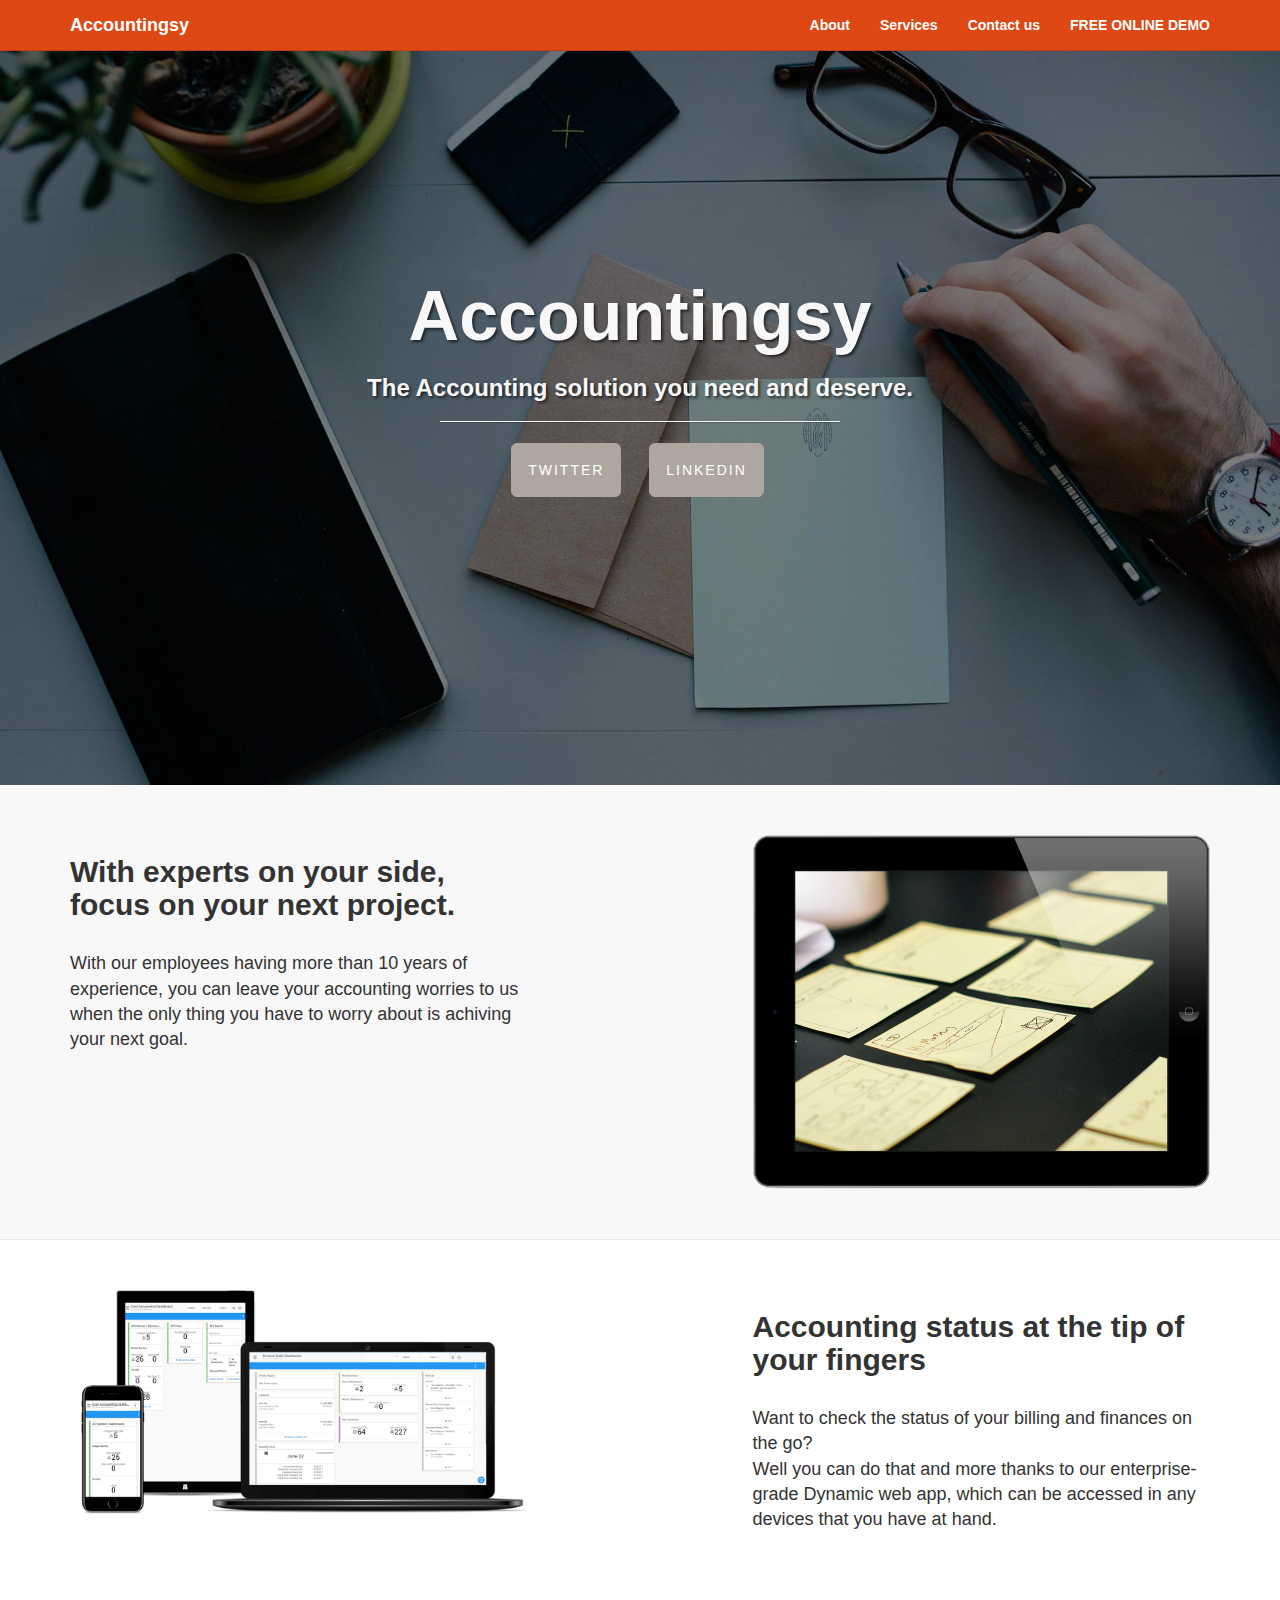
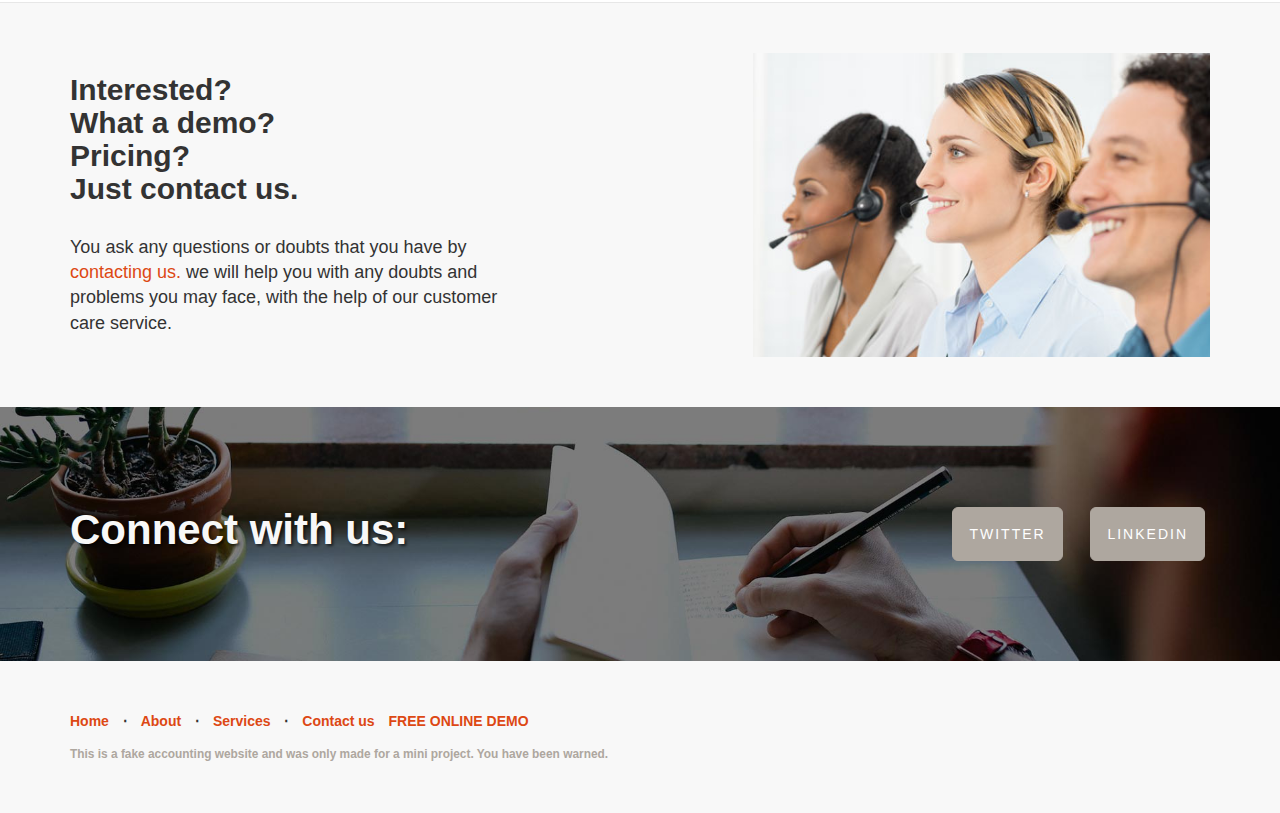
<file: index.html>
<!DOCTYPE html>
<html>
<head>
    <meta name="viewport" content="width=device-width, initial-scale=1">
    <link rel="stylesheet" href="css/bootstrap.min.css">
    <link rel="stylesheet" href="css/index-stylesheet.css">
    <title>Home|Accountingsy</title>
</head>
<body>
    <nav class="navbar navbar-default navbar-fixed-top" role="navigation">
        <div class="container">
            <div class="navbar-header">
                <button type="button" class="navbar-toggle" data-toggle="collapse" data-target="#bs-example-navbar-collapse-1">
                    <span class="sr-only">Toggle navigation</span>
                    <span class="icon-bar"></span>
                    <span class="icon-bar"></span>
                    <span class="icon-bar"></span>
                </button>
                <a class="navbar-brand" href="https://accountingsy.github.io/index.html">Accountingsy</a>
            </div>
            <div class="collapse navbar-collapse" id="bs-example-navbar-collapse-1">
                <ul class="nav navbar-nav navbar-right">
                    <li>
                        <a href="https://accountingsy.github.io/About.html">About</a>
                    </li>
                    <li>
                        <a href="https://accountingsy.github.io/Services.html">Services</a>
                    </li>
                    <li>
                        <a href="https://accountingsy.github.io/Contactus.html">Contact us</a>
                    </li>
                    <li>
                        <a href="https://accountingsy.github.io/Demo.html">FREE ONLINE DEMO</a>
                    </li>
                </ul>
            </div>
        </div>
    </nav>
    <div class="intro-header">
        <div class="container">
            <div class="row">
                <div class="col-lg-12">
                    <div class="intro-message">
                        <h1>Accountingsy</h1>
                        <h3>The Accounting solution you need and deserve.</h3>
                        <hr class="intro-divider">
                        <ul class="list-inline intro-social-buttons">
                            <li>
                                <a href="https://twitter.com" class="btn btn-default btn-lg"><i class="fa fa-twitter fa-fw"></i> <span class="network-name">Twitter</span></a>
                            </li>
                            <li>

                            </li>
                            <li>
                                <a href="https://linkedin.com" class="btn btn-default btn-lg"><i class="fa fa-linkedin fa-fw"></i> <span class="network-name">Linkedin</span></a>
                            </li>
                        </ul>
                    </div>
                </div>
            </div>
        </div>
    </div>
    <div class="content-section-a">
        <div class="container">
            <div class="row">
                <div class="col-lg-5 col-sm-6">
                    <h2 class="section-heading">With experts on your side, focus on your next project.</h2>
                    <p class="lead">With our employees having more than 10 years of experience, you can leave your accounting worries to us when the only thing you have to worry about is achiving your next goal.&nbsp;</p>
                </div>
                <div class="col-lg-5 col-lg-offset-2 col-sm-6">
                    <img class="img-responsive" src="images/ipad.png" alt="">
                </div>
            </div>
        </div>
    </div>
    <div class="content-section-b">
        <div class="container">
            <div class="row">
                <div class="col-lg-5 col-lg-offset-1 col-sm-push-6  col-sm-6">
                    <h2 class="section-heading">Accounting status at the tip of your fingers</h2>
                    <p class="lead">Want to check the status of your billing and finances on the go?
                        <br>Well you can do that and more thanks to our enterprise-grade Dynamic web app, which can be accessed in any devices that you have at hand.
                        <br>
                    </p>
                </div>
                <div class="col-lg-5 col-sm-pull-6  col-sm-6">
                    <img class="img-responsive" src="images/lsJS6HP7RKdQL7z.png" alt="">
                </div>
            </div>
        </div>
    </div>
    <div class="content-section-a">
        <div class="container">
            <div class="row">
                <div class="col-lg-5 col-sm-6">
                    <h2 class="section-heading">Interested?<br> What a demo?<br> Pricing?<br> Just contact us.<br></h2>
                    <p class="lead">You ask any questions or doubts that you have by <a href="http://accountingsy.github.io/Contactus.html" title="Contact us" class="link">contacting us.</a> we will help you with any doubts and problems you may face, with the help
                        of our customer care service.</p>
                </div>
                <div class="col-lg-5 col-lg-offset-2 col-sm-6">
                    <img class="img-responsive" src="images/um5iP1p2hCwATPY.jpeg" alt="">
                </div>
            </div>
        </div>
    </div>
    <div class="banner">
        <div class="container">
            <div class="row">
                <div class="col-lg-6">
                    <h2>Connect with us:</h2>
                </div>
                <div class="col-lg-6">
                    <ul class="list-inline banner-social-buttons">
                        <li>
                            <a href="https://twitter.com" class="btn btn-default btn-lg"><i class="fa fa-twitter fa-fw"></i> <span class="network-name">Twitter</span></a>
                        </li>
                        <li>
                        </li>
                        <li>
                            <a href="https://linkedin.com" class="btn btn-default btn-lg"><i class="fa fa-linkedin fa-fw"></i> <span class="network-name">Linkedin</span></a>
                        </li>
                    </ul>
                </div>
            </div>
        </div>
    </div>
    <footer>
        <div class="container">
            <div class="row">
                <div class="col-lg-12">
                    <ul class="list-inline">
                        <li>
                            <a href="https://accountingsy.github.io/index.html">Home</a>
                        </li>
                        <li class="footer-menu-divider">⋅</li>
                        <li>
                            <a href="https://accountingsy.github.io/About.html">About</a>
                        </li>
                        <li class="footer-menu-divider">⋅</li>
                        <li>
                            <a href="https://accountingsy.github.io/Services.html">Services</a>
                        </li>
                        <li class="footer-menu-divider">⋅</li>
                        <li>
                            <a href="https://accountingsy.github.io/Contactus.html">Contact us</a>
                        </li>
                        <li>
                            <a href="https://accountingsy.github.io/Demo.html">FREE ONLINE DEMO</a>
                        </li>
                    </ul>
                    <p class="warning text-muted small">This is a fake accounting website and was only made for a mini project. You have been warned.</p>
                </div>
            </div>
        </div>
    </footer>
<script src="js/jquery.js"></script>
<script src="js/bootstrap.js"></script>
<script id="main-script" src="js/index-scripts.js"></script>
</body>
</html>
</file>
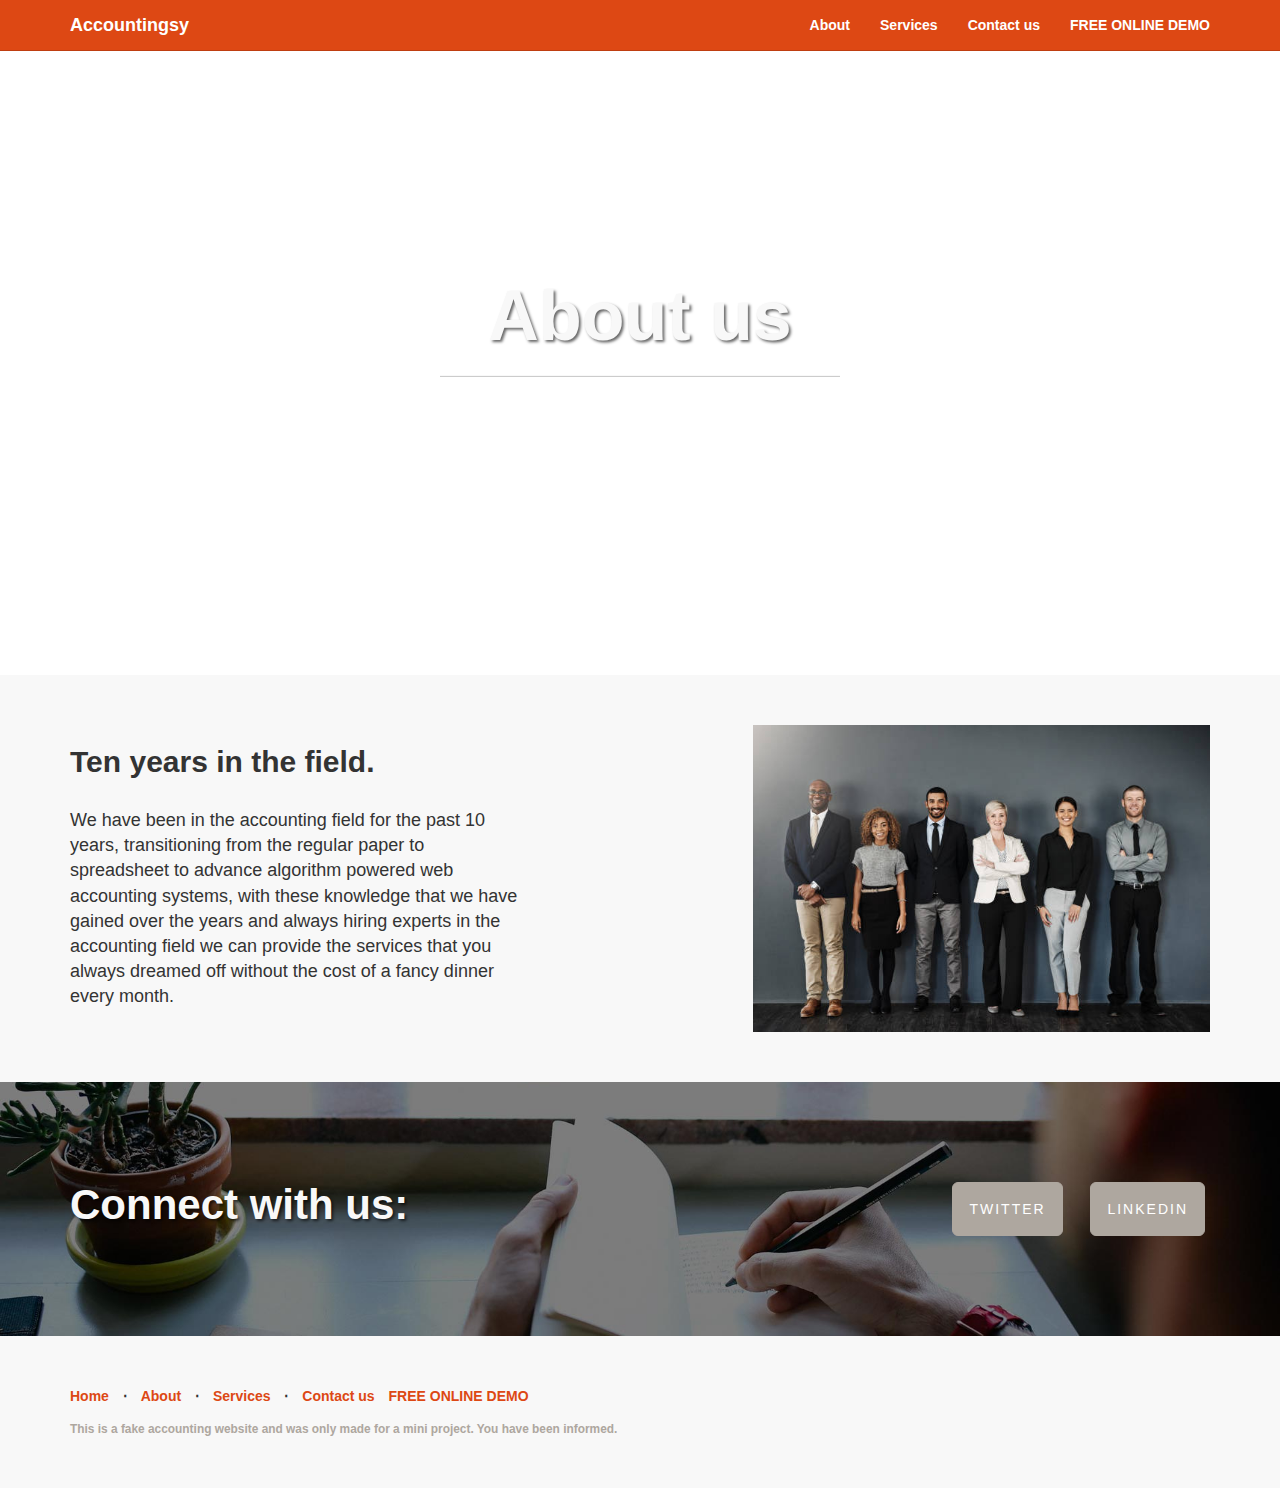
<file: About.html>
<!DOCTYPE html>
<html>
<head>
    <meta name="viewport" content="width=device-width, initial-scale=1">
    <link rel="stylesheet" href="css/bootstrap.min.css">
   <link rel="stylesheet" href="css/About-stylesheet.css">
    <title>About|Accountingsy</title>
</head>
<body>
    <nav class="navbar navbar-default navbar-fixed-top" role="navigation">
        <div class="container">
            <div class="navbar-header">
                <button type="button" class="navbar-toggle" data-toggle="collapse" data-target="#bs-example-navbar-collapse-1">
                    <span class="sr-only">Toggle navigation</span>
                    <span class="icon-bar"></span>
                    <span class="icon-bar"></span>
                    <span class="icon-bar"></span>
                </button>
                <a class="navbar-brand" href="https://accountingsy.github.io/index.html">Accountingsy</a>
            </div>
            <!-- Collect the nav links, forms, and other content for toggling -->
            <div class="collapse navbar-collapse" id="bs-example-navbar-collapse-1">
                <ul class="nav navbar-nav navbar-right">
                    <li>
                        <a href="https://accountingsy.github.io/About.html">About</a>
                    </li>
                    <li>
                        <a href="https://accountingsy.github.io/Services.html">Services</a>
                    </li>
                    <li>
                        <a href="https://accountingsy.github.io/Contactus.html">Contact us</a>
                    </li>
                    <li>
                        <a href="https://accountingsy.github.io/Demo.html">FREE ONLINE DEMO</a>
                    </li>
                </ul>
            </div>
        </div>
    </nav>
    <div class="intro-header">
        <div class="container">
            <div class="row">
                <div class="col-lg-12">
                    <div class="intro-message">
                        <h1>About us</h1>
                        <hr class="intro-divider">
                    </div>
                </div>
            </div>
        </div>
    </div>
    <div class="content-section-a">
        <div class="container">
            <div class="row">
                <div class="col-lg-5 col-sm-6">
                    <h2 class="section-heading">Ten years in the field.</h2>
                    <p class="lead">We have been in the accounting field for the past 10 years, transitioning from the regular paper to spreadsheet to advance algorithm powered web accounting systems, with these knowledge that we have gained over the years and always
                        hiring experts in the accounting field we can provide the services that you always dreamed off without the cost of a fancy dinner every month.</p>
                </div>
                <div class="col-lg-5 col-lg-offset-2 col-sm-6">
                    <img class="img-responsive" src="images/Dr1rYqVZSw6P1dU.jpeg" alt="">
                </div>
            </div>
        </div>
    </div>
    <div class="banner">
        <div class="container">
            <div class="row">
                <div class="col-lg-6">
                    <h2>Connect with us:</h2>
                </div>
                <div class="col-lg-6">
                    <ul class="list-inline banner-social-buttons">
                        <li>
                            <a href="https://twitter.com" class="btn btn-default btn-lg"><i class="fa fa-twitter fa-fw"></i> <span class="network-name">Twitter</span></a>
                        </li>
                        <li>

                        </li>
                        <li>
                            <a href="https://linkedin.com" class="btn btn-default btn-lg"><i class="fa fa-linkedin fa-fw"></i> <span class="network-name">Linkedin</span></a>
                        </li>
                    </ul>
                </div>
            </div>
        </div>
    </div>
    <footer>
        <div class="container">
            <div class="row">
                <div class="col-lg-12">
                    <ul class="list-inline">
                        <li>
                            <a href="https://accountingsy.github.io/index.html">Home</a>
                        </li>
                        <li class="footer-menu-divider">⋅</li>
                        <li>
                            <a href="https://accountingsy.github.io/About.html">About</a>
                        </li>
                        <li class="footer-menu-divider">⋅</li>
                        <li>
                            <a href="https://accountingsy.github.io/Services.html">Services</a>
                        </li>
                        <li class="footer-menu-divider">⋅</li>
                        <li>
                            <a href="https://accountingsy.github.io/Contactus.html">Contact us</a>
                        </li>
                        <li>
                            <a href="https://accountingsy.github.io/Demo.html">FREE ONLINE DEMO</a>
                        </li>
                    </ul>
                    <p class="warning text-muted small">This is a fake accounting website and was only made for a mini project. You have been informed.</p>
                </div>
            </div>
        </div>
    </footer>

<script src="js/jquery.js"></script>
<script src="js/bootstrap.js"></script>
<script id="main-script" src="js/About-scripts.js"></script>
</body>

</html>
</file>
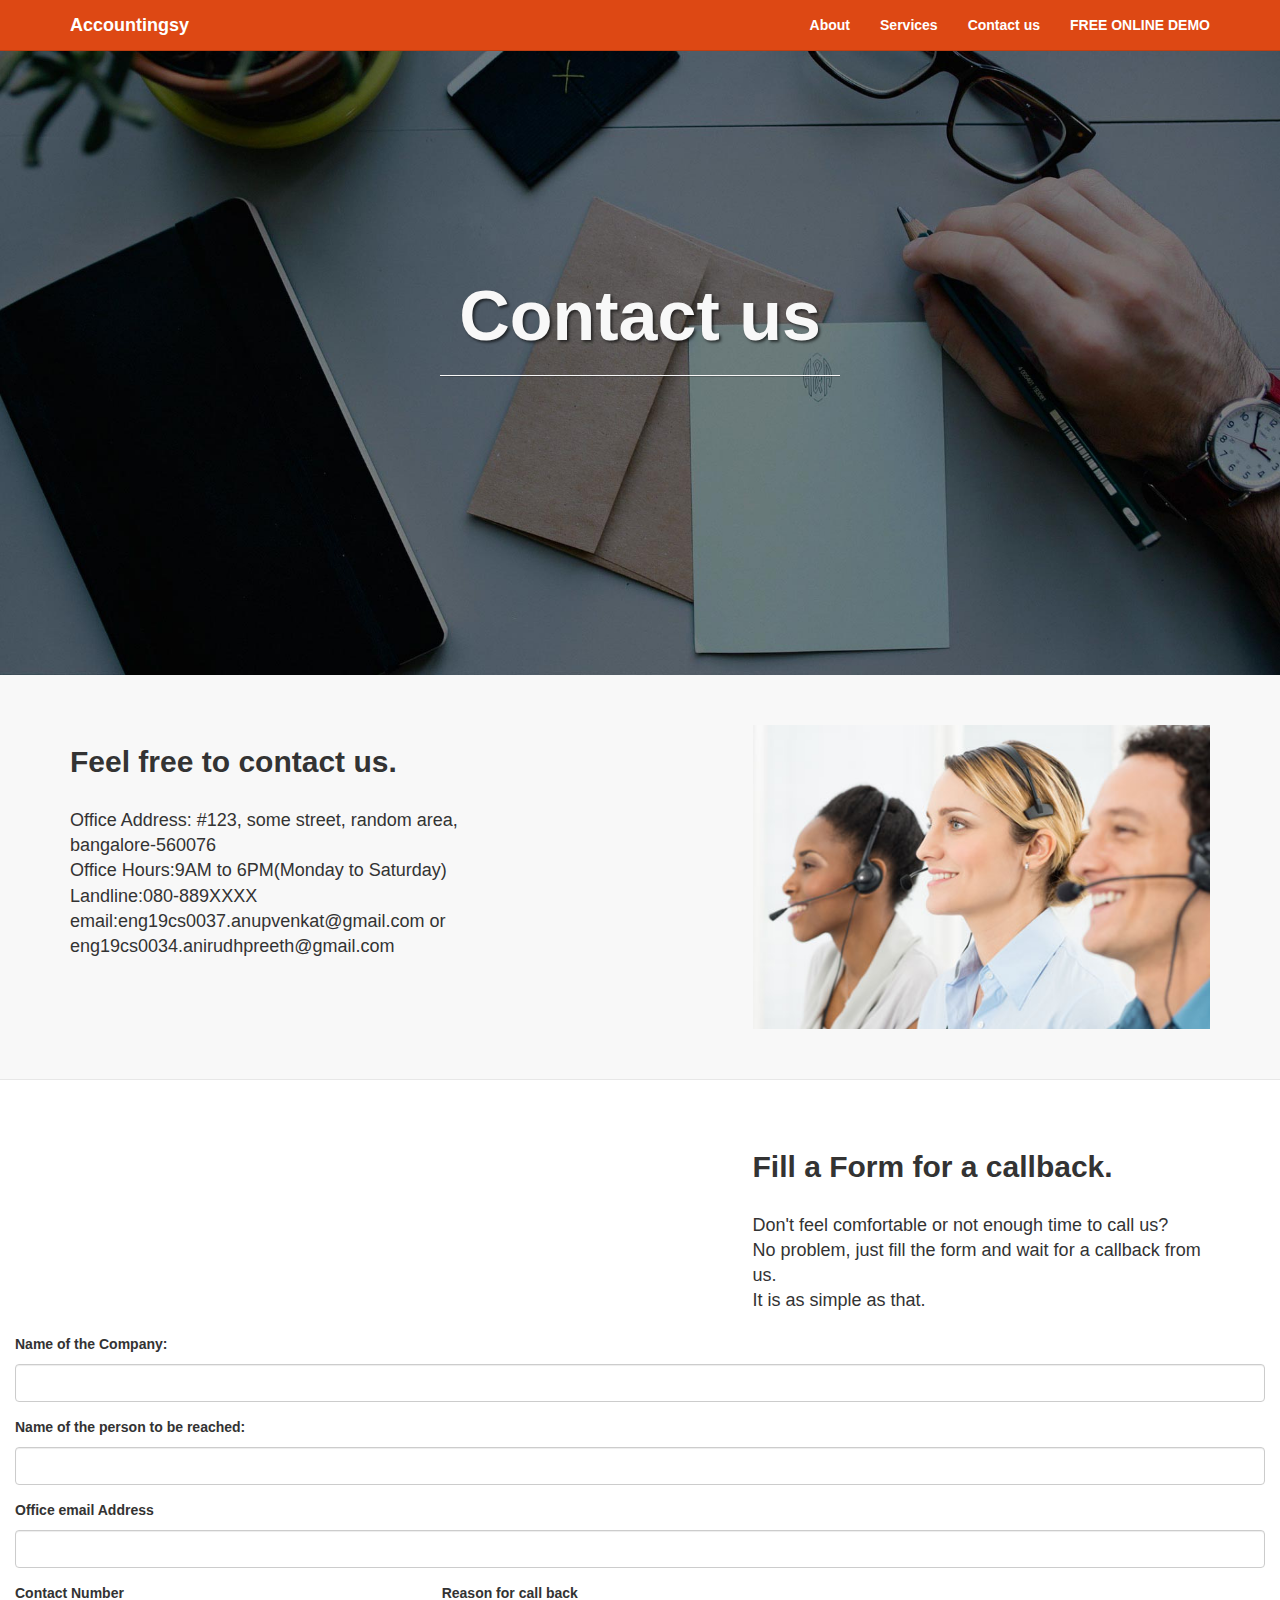
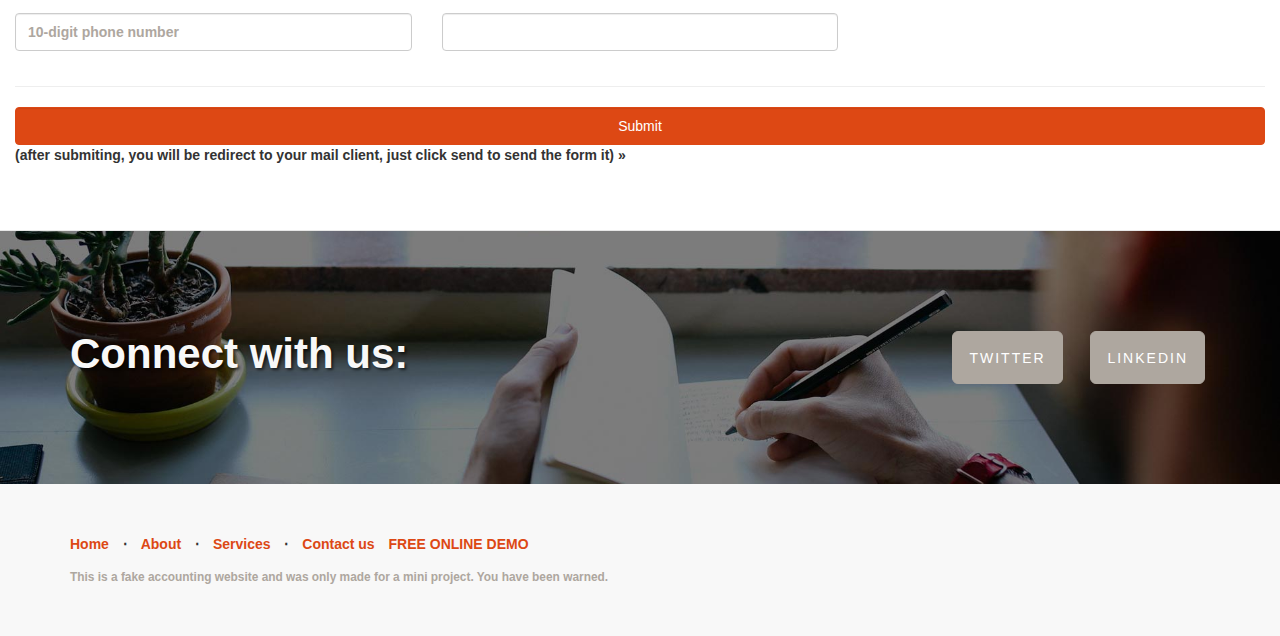
<file: Contactus.html>
<!DOCTYPE html>
<html>
<head>
    <meta name="viewport" content="width=device-width, initial-scale=1">
	<link rel="stylesheet" href="css/bootstrap.min.css">
<link rel="stylesheet" href="css/Contactus-stylesheet.css">
	<title>Contact us|Accountingsy</title>
</head>
<body>
    <nav class="navbar navbar-default navbar-fixed-top" role="navigation">
        <div class="container">
            <div class="navbar-header">
                <button type="button" class="navbar-toggle" data-toggle="collapse" data-target="#bs-example-navbar-collapse-1">
                    <span class="sr-only">Toggle navigation</span>
                    <span class="icon-bar"></span>
                    <span class="icon-bar"></span>
                    <span class="icon-bar"></span>
                </button>
                <a class="navbar-brand" href="https://accountingsy.github.io/index.html">Accountingsy</a>
            </div>
            <div class="collapse navbar-collapse" id="bs-example-navbar-collapse-1">
                <ul class="nav navbar-nav navbar-right">
                    <li>
                        <a href="https://accountingsy.github.io/About.html">About</a>
                    </li>
                    <li>
                        <a href="https://accountingsy.github.io/Services.html">Services</a>
                    </li>
                    <li>
                        <a href="https://accountingsy.github.io/Contactus.html">Contact us</a>
                    </li>
                    <li>
                        <a href="https://accountingsy.github.io/Demo.html">FREE ONLINE DEMO</a>
                    </li>
                </ul>
            </div>
        </div>
    </nav>
    <div class="intro-header">
        <div class="container">
            <div class="row">
                <div class="col-lg-12">
                    <div class="intro-message">
                        <h1>Contact us</h1>
                        <hr class="intro-divider">
                    </div>
                </div>
            </div>
        </div>
    </div>
    <div class="content-section-a">
	 <div class="container">
            <div class="row">
                <div class="col-lg-5 col-sm-6">
                    <h2 class="section-heading">Feel free to contact us.<br></h2>
                    <p class="lead">Office Address: #123, some street, random area, bangalore-560076
                        <br>Office Hours:9AM to 6PM(Monday to Saturday)
                        <br>Landline:080-889XXXX
                        <br>email:eng19cs0037.anupvenkat@gmail.com or eng19cs0034.anirudhpreeth@gmail.com
                        <br>
                    </p>
                </div>
                <div class="col-lg-5 col-lg-offset-2 col-sm-6">
                    <img class="img-responsive" src="images/um5iP1p2hCwATPY.jpeg" alt="">
                </div>
            </div>
        </div>
    </div>
    <div class="content-section-b">
        <div class="container">
            <div class="row">
                <div class="col-lg-5 col-lg-offset-1 col-sm-push-6  col-sm-6">
                    <h2 class="section-heading">Fill a Form for a callback.</h2>
                    <p class="lead">Don't feel comfortable or not enough time to call us?
                        <br>No problem, just fill the form and wait for a callback from us.
                        <br>It is as simple as that.</p>
                </div>
                <div class="col-lg-5 col-sm-pull-6  col-sm-6">
                </div>
            </div>
        </div>
        <form method="POST" action="mailto:eng19cs0037.anupvenkat@gmail.com" enctype=”multipart/form-data” name=”EmailForm” class="clearfix">
            <div class="col-xs-12 form-group">
                <p class="control-label">Name of the Company:</p>
                <input class="form-control" size="4" type="text" name="companyname">
            </div>
            <div class="col-xs-12 form-group card required">
                <p class="control-label">Name of the person to be reached:</p>
                <input autocomplete="off" class="form-control" size="20" type="text" name="personname">
            </div>
            <div class="col-xs-12 form-group card required">
                <p class="control-label">Office email Address</p>
                <input autocomplete="off" class="form-control" size="20" type="text" name="emailinfo">
            </div>
            <div class="col-xs-4 form-group cvc required">
                <p class="control-label">Contact Number</p>
                <input autocomplete="off" class="form-control" placeholder="10-digit phone number" size="4" type="text" name="mobileno">
            </div>
            <div class="col-xs-4 form-group expiration required">
                <p class="control-label">Reason for call back</p>
                <input class="form-control" placeholder="" size="2" type="text" name="reason">
            </div>
            <div class="col-md-12 form-group">
                <hr>
                <input class="form-control btn btn-primary submit-button" type="submit">(after submiting, you will be redirect to your mail client, just click send to send the form it) »</button>
            </div>
        </form>
    </div>
    <div class="banner">
        <div class="container">
            <div class="row">
                <div class="col-lg-6">
                    <h2>Connect with us:</h2>
                </div>
                <div class="col-lg-6">
                    <ul class="list-inline banner-social-buttons">
                        <li>
                            <a href="https://twitter.com" class="btn btn-default btn-lg"><i class="fa fa-twitter fa-fw"></i> <span class="network-name">Twitter</span></a>
                        </li>
                        <li>
                        </li>
                        <li>
                            <a href="https://linkedin.com" class="btn btn-default btn-lg"><i class="fa fa-linkedin fa-fw"></i> <span class="network-name">Linkedin</span></a>
                        </li>
                    </ul>
                </div>
            </div>
        </div>
        <!-- /.container -->
    </div>
    <footer>
        <div class="container">
            <div class="row">
                <div class="col-lg-12">
                    <ul class="list-inline">
                        <li>
                            <a href="https://accountingsy.github.io/index.html">Home</a>
                        </li>
                        <li class="footer-menu-divider">⋅</li>
                        <li>
                            <a href="https://accountingsy.github.io/About.html">About</a>
                        </li>
                        <li class="footer-menu-divider">⋅</li>
                        <li>
                            <a href="https://accountingsy.github.io/Services.html">Services</a>
                        </li>
                        <li class="footer-menu-divider">⋅</li>
                        <li>
                            <a href="https://accountingsy.github.io/Contactus.html">Contact us</a>
                        </li>
                        <li>
                            <a href="https://accountingsy.github.io/Demo.html">FREE ONLINE DEMO</a>
                        </li>
                    </ul>
                    <p class="warning text-muted small">This is a fake accounting website and was only made for a mini project. You have been warned.</p>
                </div>
            </div>
        </div>
    </footer>
<script src="js/jquery.js"></script>
<script src="js/bootstrap.js"></script>
<script id="main-script" src="js/Contactus-scripts.js"></script>
</body>
</html>
</file>
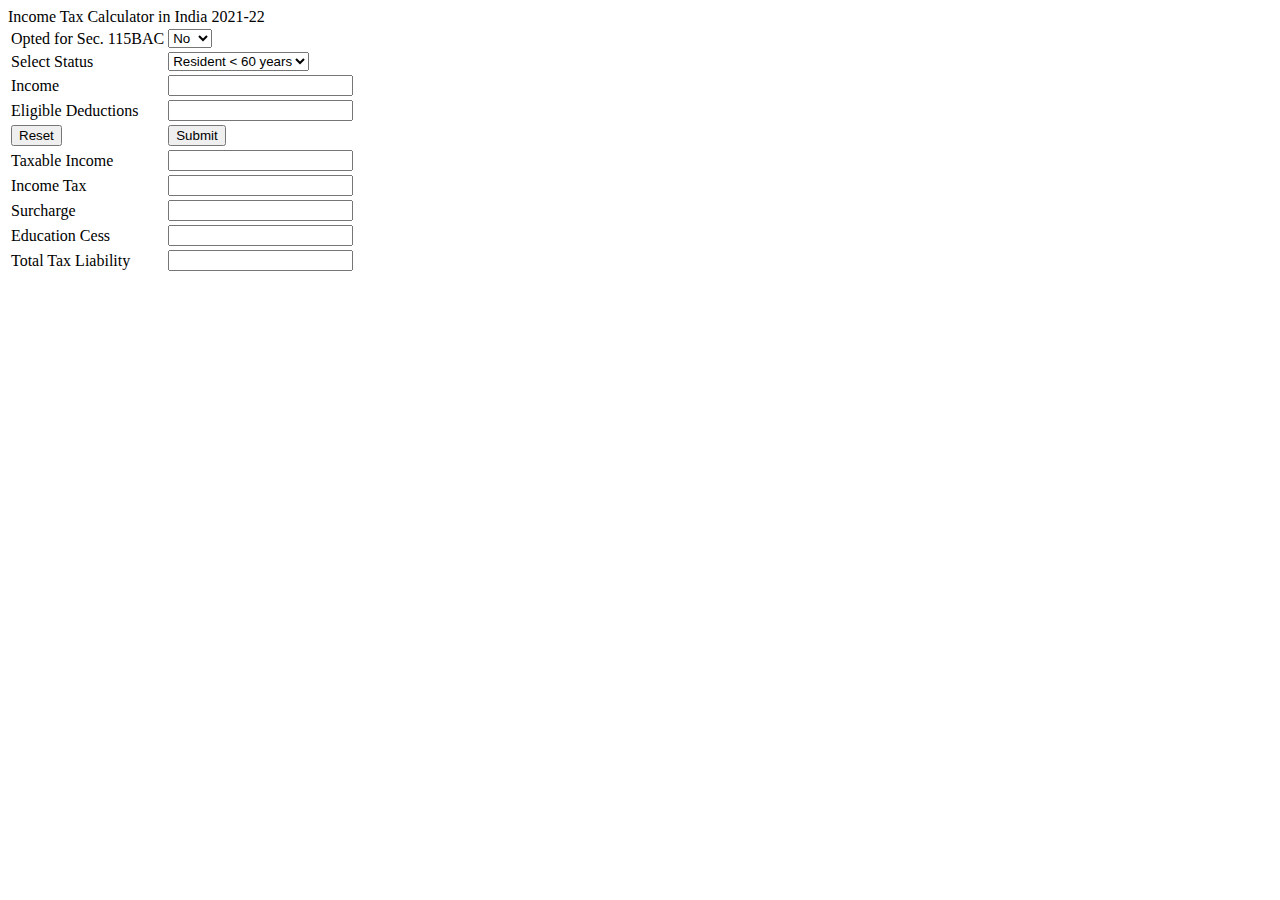
<file: demo(incometax).html>
<html>
    <head>
    </head>
    <body>
        <div id=outer><div class='ac b'>Income Tax Calculator in India 2021-22</div><div id=cover>
            <form name=it>
                <table class=main>
                    <col class=w60>
                    <col class=w40>
                <tr>
                    <td>Opted for Sec. 115BAC<td>
                        <select id=opt onchange=itax2122();>
                            <option value='no' selected>No<option value='yes'>Yes</select>
            <tr class=stat><td>Select Status<td><select id=age >
                <option value='b60' selected>Resident < 60 years<option value='a60'>>= 60 < 80 years<option value='a80'>>= 80 years<option value=huf>HUF / NRE</select>
            <tr>
                <td>Income<td><input type=number id=tinc>
            <tr>
                <td>Eligible Deductions<td><input type=number id=ed>
            <tr>
                <td><button type=reset >Reset</button><td><button type=button onclick=itax2122();>Submit</button>
            <tr>
                <td>Taxable Income<td><input class=op id=ninc >
            <tr>
                <td>Income Tax<td><input class=op id=itax>
            <tr>
                <td>Surcharge<td><input class=op id=surch>
            <tr>
                <td>Education Cess<td><input class=op id=ecess>
            <tr>
                <td>Total Tax Liability<td><input class=op id=liab>
            </table>
            </form>
            </div>
        </div>            
    </body>
</html>
</file>
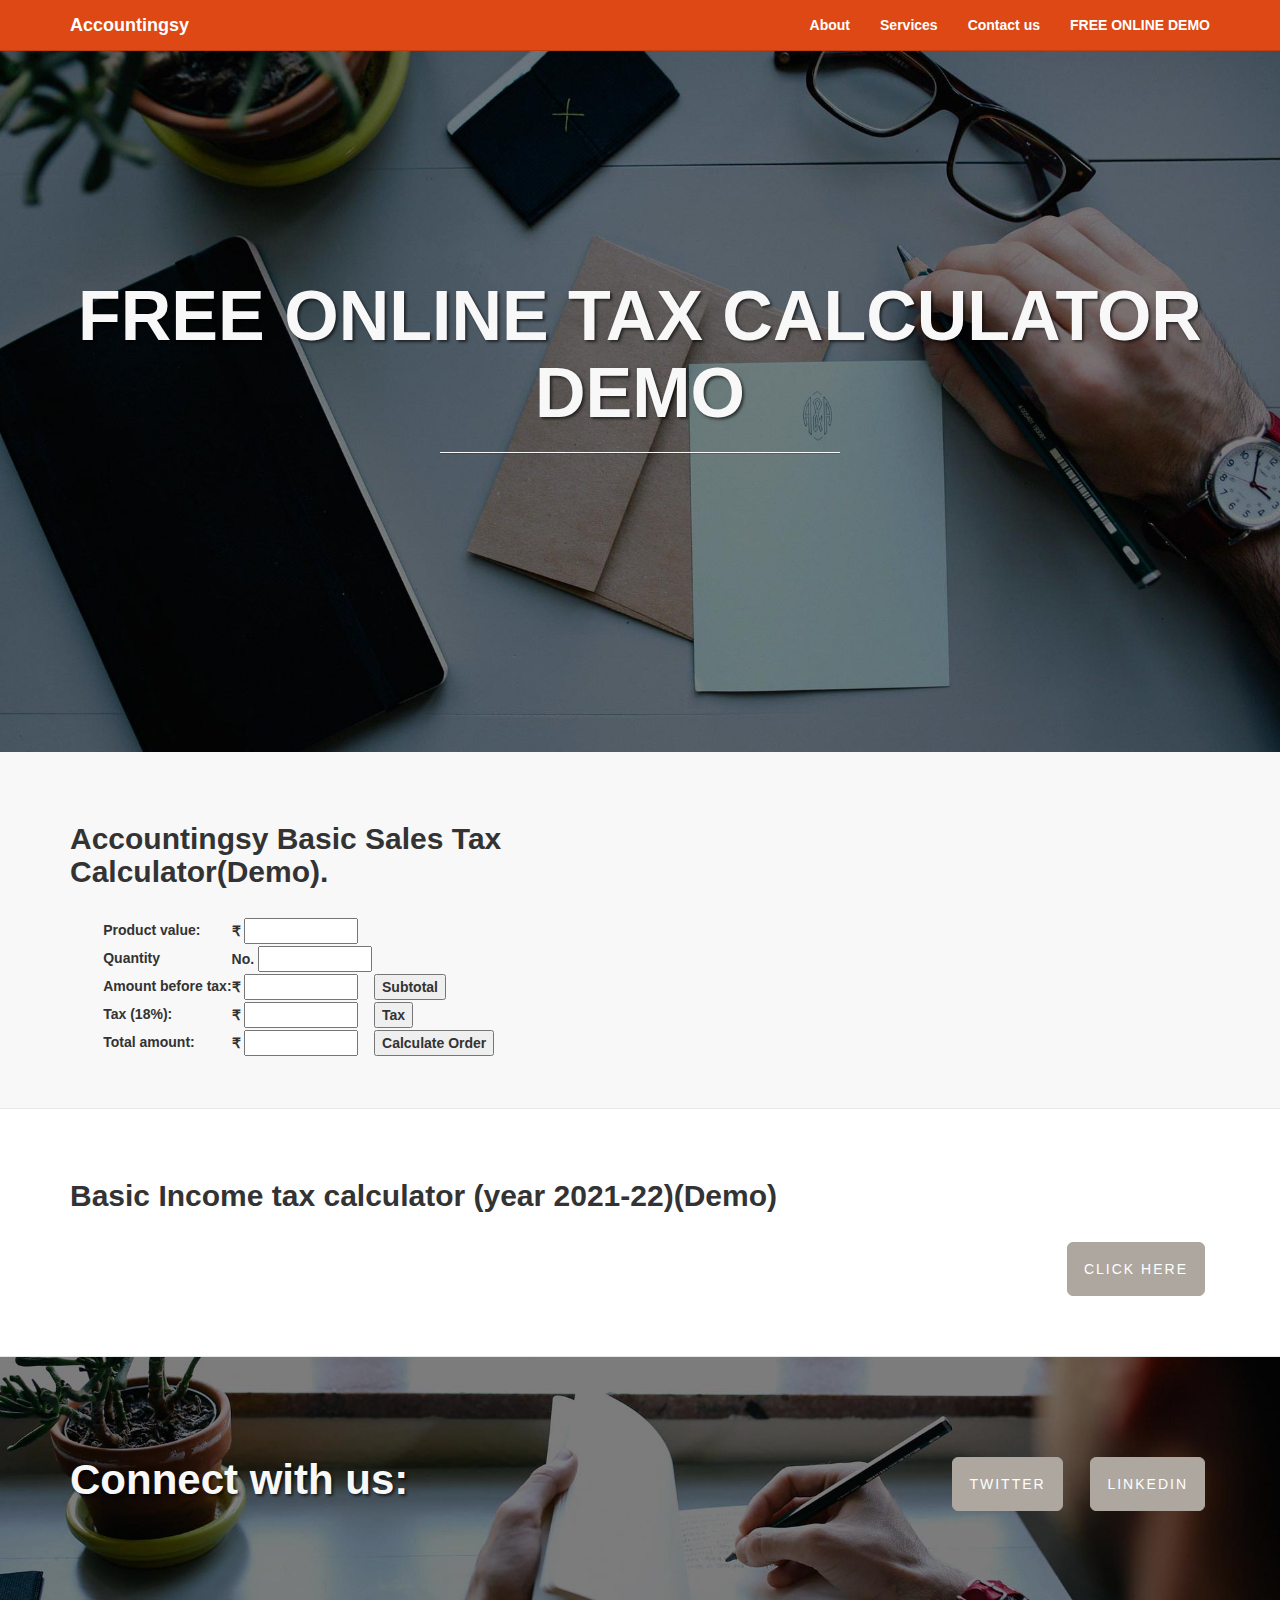
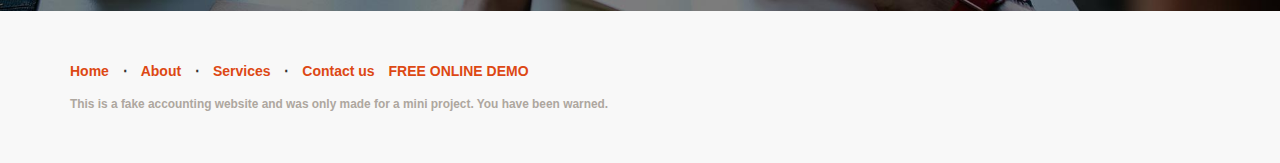
<file: Demo.html>
<!DOCTYPE html>
<html>
<head>
    <meta name="viewport" content="width=device-width, initial-scale=1">
	<link rel="stylesheet" href="css/bootstrap.min.css">
    <link rel="stylesheet" href="css/Contactus-stylesheet.css">
	<title>FREE ONLINE DEMO|Accountingsy</title>
</head>
<body>
    <nav class="navbar navbar-default navbar-fixed-top" role="navigation">
        <div class="container">
            <div class="navbar-header">
                <button type="button" class="navbar-toggle" data-toggle="collapse" data-target="#bs-example-navbar-collapse-1">
                    <span class="sr-only">Toggle navigation</span>
                    <span class="icon-bar"></span>
                    <span class="icon-bar"></span>
                    <span class="icon-bar"></span>
                </button>
                <a class="navbar-brand" href="https://accountingsy.github.io/index.html">Accountingsy</a>
            </div>
            <div class="collapse navbar-collapse" id="bs-example-navbar-collapse-1">
                <ul class="nav navbar-nav navbar-right">
                    <li>
                        <a href="https://accountingsy.github.io/About.html">About</a>
                    </li>
                    <li>
                        <a href="https://accountingsy.github.io/Services.html">Services</a>
                    </li>
                    <li>
                        <a href="https://accountingsy.github.io/Contactus.html">Contact us</a>
                    </li>
                    <li>
                        <a href="https://accountingsy.github.io/Demo.html">FREE ONLINE DEMO</a>
                    </li>
                </ul>
            </div>
        </div>
    </nav>
    <div class="intro-header">
        <div class="container">
            <div class="row">
                <div class="col-lg-12">
                    <div class="intro-message">
                        <h1>FREE ONLINE TAX CALCULATOR DEMO</h1>
                        <hr class="intro-divider">
                    </div>
                </div>
            </div>
        </div>
    </div>
    <div class="content-section-a">
	 <div class="container">
            <div class="row">
                <div class="col-lg-5 col-sm-6">
                    <h2 class="section-heading">Accountingsy Basic Sales Tax Calculator(Demo).<br></h2>
                    <body>
                        <center>
                          <div class="form">
                            <h2></h5>
                              <form name="orderform" id="orderform">
                                <table>
                          </div>
                          <tr>
                            <th>
                              <label>Product value: </label>
                            </th>
                            <th scope="row">
                              <div align="left">
                                <label><span>₹</span></label>
                                <input name="price" type="text" id="price" size="10">
                              </div>
                            </th>
                        
                          <tr>
                            <th>
                              <label>Quantity</label>
                            </th>
                            <th scope="row">
                              <div align="left">
                                <label><span>No.</span></label>
                                <input name="quantity" type="text" id="quantity" size="10">
                              </div>
                            </th>
                        
                          <tr>
                            <th>
                              <label>Amount before tax:</label>
                            </th>
                            <th scope="row">
                              <div align="left">
                                <label>₹</label>
                                <input name="subtotal" type="text" id="subtotal" onFocus="this.form.elements[1].focus()" size="10"> &nbsp;&nbsp;
                                <input name="subBtn" onClick="subTotal();" type="button" id="subBtn" value="Subtotal">
                              </div>
                            </th>
                          </tr>
                        
                          <tr>
                            <th>
                              <label>Tax (18%):</label>
                            </th>
                            <th scope="row">
                              <div align="left">
                                <label>₹</label>
                                <input name="salestax" type="text" id="salestax" onFocus="this.form.elements[1].focus()" size="10"> &nbsp;&nbsp;
                                <input name="taxBtn" onClick="calculateTax();" type="button" id="taxBtn" value="Tax">
                              </div>
                            </th>
                          </tr>
                        
                          <tr>
                            <th>
                              <label>Total amount:</label>
                            </th>
                            <th scope="row">
                              <div align="left">
                                <label>₹</label>
                                <input name="gtotal" type="text" id="gtotal" onFocus="this.form.elements[2].focus()" size="10"> &nbsp;&nbsp;
                                <input name="gtotalBtn" onClick="grandTotal();" type="button" id="gtotalBtn" value="Calculate Order">
                              </div>
                            </th>
                          </tr>
                          </table>
                          </form>
                          </div>
                        </center>
                          <script  src="js/script.js"></script>
                </div>
            </div>
        </div>
    </div>
    <div class="content-section-b">
        <div class="container">
                <div>
                    <h2 class="section-heading">Basic Income tax calculator (year 2021-22)(Demo)</h2>
                    <p><ul class="list-inline banner-social-buttons">
                      <li>
                          <a href="https://accountingsy.github.io/demo(incometax).html" class="btn btn-default btn-lg"><i class="fa fa-twitter fa-fw"></i> <span class="network-name">Click here</span></a>
                      </li>
                  </ul>
                </p>
                </div>
                <div class="col-lg-5 col-sm-pull-6  col-sm-6">
                </div>
            </div>
        </div>
    </div>
    <div class="banner">
        <div class="container">
            <div class="row">
                <div class="col-lg-6">
                    <h2>Connect with us:</h2>
                </div>
                <div class="col-lg-6">
                    <ul class="list-inline banner-social-buttons">
                        <li>
                            <a href="https://twitter.com" class="btn btn-default btn-lg"><i class="fa fa-twitter fa-fw"></i> <span class="network-name">Twitter</span></a>
                        </li>
                        <li>
                        </li>
                        <li>
                            <a href="https://linkedin.com" class="btn btn-default btn-lg"><i class="fa fa-linkedin fa-fw"></i> <span class="network-name">Linkedin</span></a>
                        </li>
                    </ul>
                </div>
            </div>
        </div>
    </div>
    <footer>
        <div class="container">
            <div class="row">
                <div class="col-lg-12">
                    <ul class="list-inline">
                        <li>
                            <a href="https://accountingsy.github.io/index.html">Home</a>
                        </li>
                        <li class="footer-menu-divider">⋅</li>
                        <li>
                            <a href="https://accountingsy.github.io/About.html">About</a>
                        </li>
                        <li class="footer-menu-divider">⋅</li>
                        <li>
                            <a href="https://accountingsy.github.io/Services.html">Services</a>
                        </li>
                        <li class="footer-menu-divider">⋅</li>
                        <li>
                            <a href="https://accountingsy.github.io/Contactus.html">Contact us</a>
                        </li>
                        <li>
                            <a href="https://accountingsy.github.io/Demo.html">FREE ONLINE DEMO</a>
                        </li>
                    </ul>
                    <p class="warning text-muted small">This is a fake accounting website and was only made for a mini project. You have been warned.</p>
                </div>
            </div>
        </div>
    </footer>
<script src="js/jquery.js"></script>
<script src="js/bootstrap.js"></script>
<script id="main-script" src="js/Contactus-scripts.js"></script>
</body>
</html>
</file>
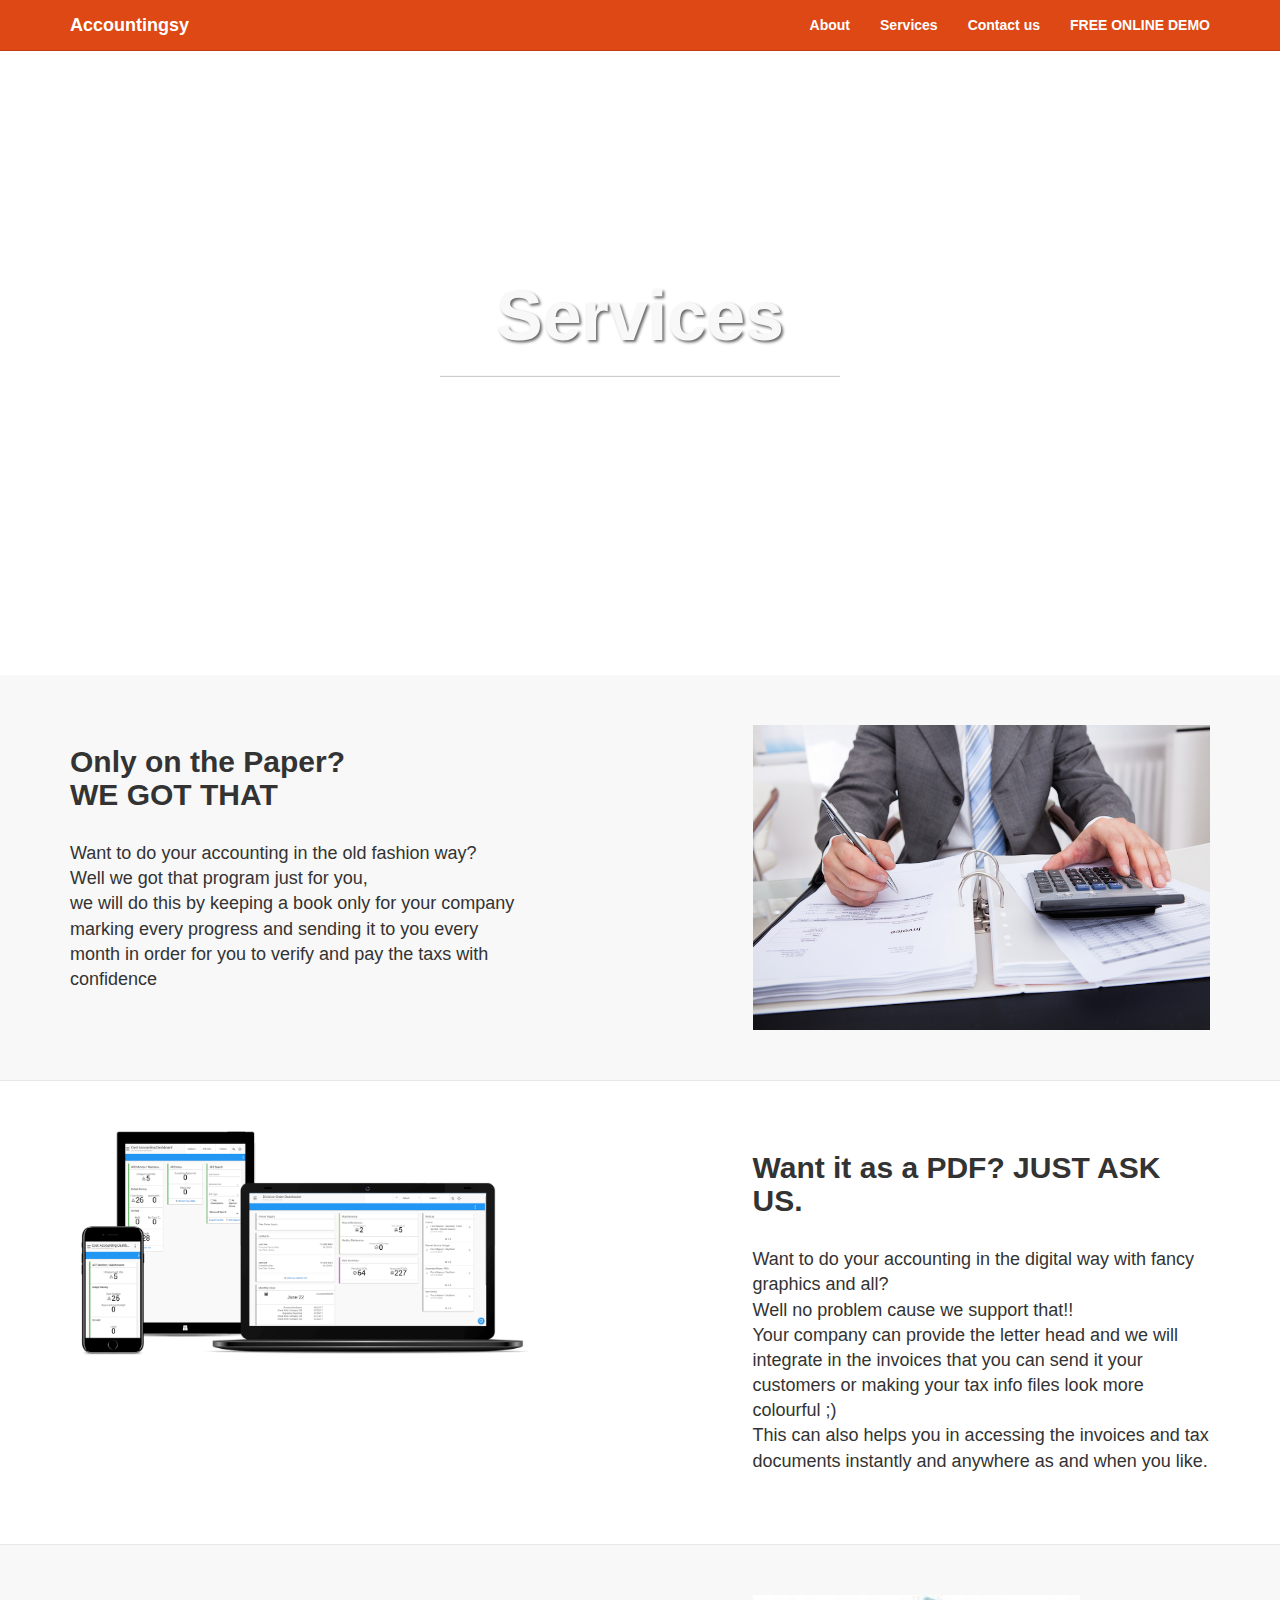
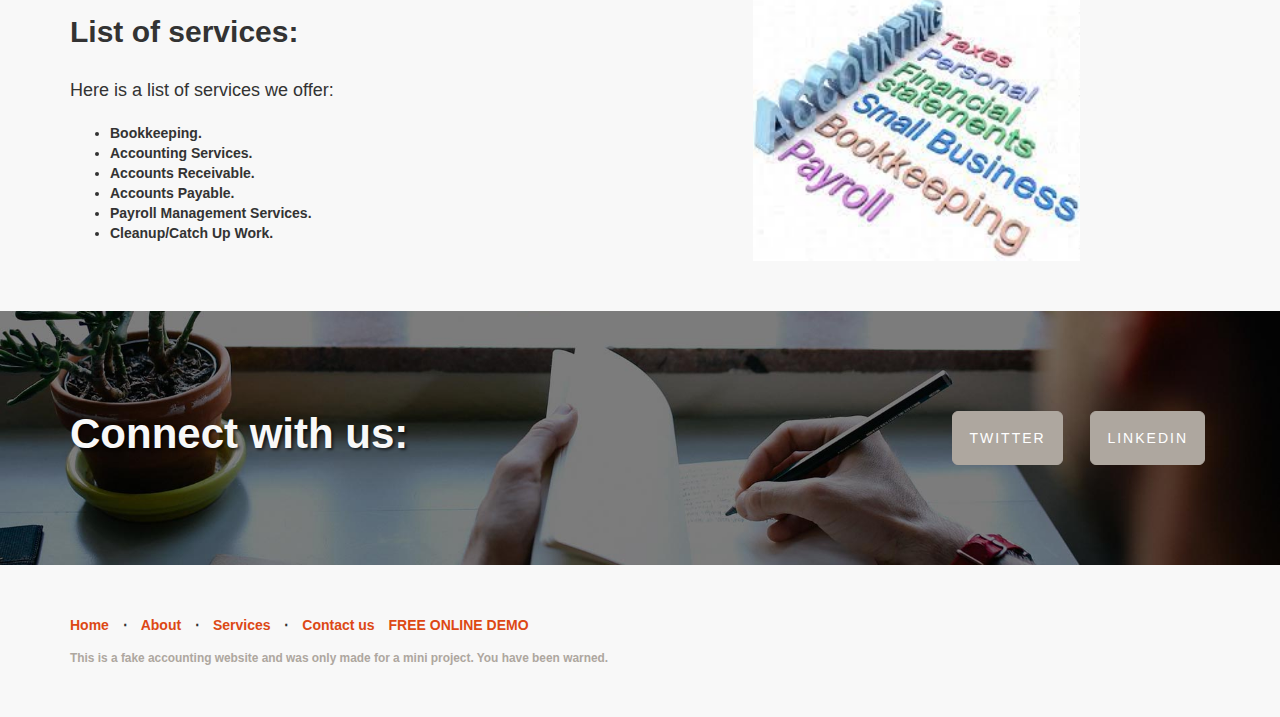
<file: Services.html>
<!DOCTYPE html>
<html>
<head>
    <meta name="viewport" content="width=device-width, initial-scale=1">
	<link rel="stylesheet" href="css/bootstrap.min.css">
	<link rel="stylesheet" href="css/Services-stylesheet.css">
	<title>Services|Accountingsy</title>
</head>
<body>
    <nav class="navbar navbar-default navbar-fixed-top" role="navigation">
        <div class="container">
            <div class="navbar-header">
                <button type="button" class="navbar-toggle" data-toggle="collapse" data-target="#bs-example-navbar-collapse-1">
                    <span class="sr-only">Toggle navigation</span>
                    <span class="icon-bar"></span>
                    <span class="icon-bar"></span>
                    <span class="icon-bar"></span>
                </button>
                <a class="navbar-brand" href="https://accountingsy.github.io/index.html">Accountingsy</a>
            </div>
            <!-- Collect the nav links, forms, and other content for toggling -->
            <div class="collapse navbar-collapse" id="bs-example-navbar-collapse-1">
                <ul class="nav navbar-nav navbar-right">
                    <li>
                        <a href="https://accountingsy.github.io/About.html">About</a>
                    </li>
                    <li>
                        <a href="https://accountingsy.github.io/Services.html">Services</a>
                    </li>
                    <li>
                        <a href="https://accountingsy.github.io/Contactus.html">Contact us</a>
                    </li>
                    <li>
                        <a href="https://accountingsy.github.io/Demo.html">FREE ONLINE DEMO</a>
                    </li>
                </ul>
            </div>
        </div>
    </nav>
    <div class="intro-header">
        <div class="container">
            <div class="row">
                <div class="col-lg-12">
                    <div class="intro-message">
                        <h1>Services</h1>
                        <hr class="intro-divider">
                    </div>
                </div>
            </div>
        </div>
    </div>
    <div class="content-section-a">
        <div class="container">
            <div class="row">
                <div class="col-lg-5 col-sm-6">
                    <h2 class="section-heading">Only on the Paper?<br>WE GOT THAT</h2>
                    <p class="lead">Want to do your accounting in the old fashion way?
                        <br>Well we got that program just for you,
                        <br>we will do this by keeping a book only for your company marking every progress and sending it to you every month in order for you to verify and pay the taxs with confidence</p>
                </div>
                <div class="col-lg-5 col-lg-offset-2 col-sm-6">
                    <img class="img-responsive" src="images/mxM5LAZqi903ulA.jpeg" alt="">
                </div>
            </div>
        </div>
    </div>
    <div class="content-section-b">
        <div class="container">
            <div class="row">
                <div class="col-lg-5 col-lg-offset-1 col-sm-push-6  col-sm-6">
                    <h2 class="section-heading">Want it as a PDF? JUST ASK US.</h2>
                    <p class="lead">Want to do your accounting in the digital way with fancy graphics and all?
                        <br>Well no problem cause we support that!!
                        <br>Your company can provide the letter head and we will integrate in the invoices that you can send it your customers or making your tax info files look more colourful ;)
                        <br>This can also helps you in accessing the invoices and tax documents instantly and anywhere as and when you like.
                        <br>
                    </p>
                </div>
                <div class="col-lg-5 col-sm-pull-6  col-sm-6">
                    <img class="img-responsive" src="images/lsJS6HP7RKdQL7z.png" alt="">
                </div>
            </div>
        </div>
    </div>
    <div class="content-section-a">
        <div class="container">
            <div class="row">
                <div class="col-lg-5 col-sm-6">
                    <h2 class="section-heading">List of services:</h2>
                    <p class="lead">Here is a list of services we offer:
                    </p>
                    <ul>
                        <li>
                            Bookkeeping.
                        </li>
                        <li>
                            Accounting Services.
                        </li>
                        <li>
                            Accounts Receivable.
                        </li>
                        <li>
                            Accounts Payable.
                        </li>
                        <li>
                            Payroll Management Services.
                        </li>
                        <li>
                            Cleanup/Catch Up Work.
                        </li>
                    </ul>
                    <p></p>
                </div>
                <div class="col-lg-5 col-lg-offset-2 col-sm-6">
                    <img class="img-responsive" src="images/oIjlABFCpZjNDdk.jpeg" alt="" style="height: 266px; width: 327.891px; overflow: hidden;">
                </div>
            </div>
        </div>
    </div>
    <div class="banner">
        <div class="container">
            <div class="row">
                <div class="col-lg-6">
                    <h2>Connect with us:</h2>
                </div>
                <div class="col-lg-6">
                    <ul class="list-inline banner-social-buttons">
                        <li>
                            <a href="https://twitter.com" class="btn btn-default btn-lg"><i class="fa fa-twitter fa-fw"></i> <span class="network-name">Twitter</span></a>
                        </li>
                        <li>

                        </li>
                        <li>
                            <a href="https://linkedin.com" class="btn btn-default btn-lg"><i class="fa fa-linkedin fa-fw"></i> <span class="network-name">Linkedin</span></a>
                        </li>
                    </ul>
                </div>
            </div>
        </div>
    </div>
    <footer>
        <div class="container">
            <div class="row">
                <div class="col-lg-12">
                    <ul class="list-inline">
                        <li>
                            <a href="https://accountingsy.github.io/index.html">Home</a>
                        </li>
                        <li class="footer-menu-divider">⋅</li>
                        <li>
                            <a href="https://accountingsy.github.io/About.html">About</a>
                        </li>
                        <li class="footer-menu-divider">⋅</li>
                        <li>
                            <a href="https://accountingsy.github.io/Services.html">Services</a>
                        </li>
                        <li class="footer-menu-divider">⋅</li>
                        <li>
                            <a href="https://accountingsy.github.io/Contactus.html">Contact us</a>
                        </li>
                        <li>
                            <a href="https://accountingsy.github.io/Demo.html">FREE ONLINE DEMO</a>
                        </li>
                    </ul>
                    <p class="warning text-muted small">This is a fake accounting website and was only made for a mini project. You have been warned.</p>
                </div>
            </div>
        </div>
    </footer>

<script src="js/jquery.js"></script>
<script src="js/bootstrap.js"></script>
<script id="main-script" src="js/Services-scripts.js"></script>
</body>
</html>
</file>
<file: css/index-stylesheet.css>
body,
html {
    width: 100%;
    height: 100%;
}

body,
h1,
h2,
h3,
h4,
h5,
h6 {
    font-family: "Lato","Helvetica Neue",Helvetica,Arial,sans-serif;
    font-weight: 700;
}

.lead {
    font-size: 18px;
    font-weight: 400;
}

.intro-header {
    padding-top: 50px;
    padding-bottom: 50px;
    text-align: center;
    color: #f8f8f8;
    background: url(../images/intro-bg.jpg) no-repeat center center;
    background-size: cover;
}

.intro-message {
    position: relative;
    padding-top: 20%;
    padding-bottom: 20%;
}

.intro-message > h1 {
    margin: 0;
    text-shadow: 2px 2px 3px rgba(0,0,0,0.6);
    font-size: 5em;
}

.intro-divider {
    width: 400px;
    border-top: 1px solid #f8f8f8;
    border-bottom: 1px solid rgba(0,0,0,0.2);
}

.intro-message > h3 {
    text-shadow: 2px 2px 3px rgba(0,0,0,0.6);
}

@media(max-width:767px) {
    .intro-message {
        padding-bottom: 15%;
    }

    .intro-message > h1 {
        font-size: 3em;
    }

    ul.intro-social-buttons > li {
        display: block;
        margin-bottom: 20px;
        padding: 0;
    }

    ul.intro-social-buttons > li:last-child {
        margin-bottom: 0;
    }

    .intro-divider {
        width: 100%;
    }
}

.network-name {
    text-transform: uppercase;
    font-size: 14px;
    font-weight: 400;
    letter-spacing: 2px;
}

.content-section-a {
    padding: 50px 0;
    background-color: #f8f8f8;
}

.content-section-b {
    padding: 50px 0;
    border-top: 1px solid #e7e7e7;
    border-bottom: 1px solid #e7e7e7;
}

.section-heading {
    margin-bottom: 30px;
}

.section-heading-spacer {
    float: left;
    width: 200px;
    border-top: 3px solid #e7e7e7;
}

.banner {
    padding: 100px 0;
    color: #f8f8f8;
    background: url(../images/banner-bg.jpg) no-repeat center center;
    background-size: cover;
}

.banner h2 {
    margin: 0;
    text-shadow: 2px 2px 3px rgba(0,0,0,0.6);
    font-size: 3em;
}

.banner ul {
    margin-bottom: 0;
}

.banner-social-buttons {
    float: right;
    margin-top: 0;
}

@media(max-width:1199px) {
    ul.banner-social-buttons {
        float: left;
        margin-top: 15px;
    }
}

@media(max-width:767px) {
    .banner h2 {
        margin: 0;
        text-shadow: 2px 2px 3px rgba(0,0,0,0.6);
        font-size: 3em;
    }

    ul.banner-social-buttons > li {
        display: block;
        margin-bottom: 20px;
        padding: 0;
    }

    ul.banner-social-buttons > li:last-child {
        margin-bottom: 0;
    }
}

footer {
    padding: 50px 0;
    background-color: #f8f8f8;
}

p.warning {
    margin: 15px 0 0;
}
</file>
<file: css/About-stylesheet.css>
body,html {
    width: 100%;
    height: 100%;
}
body,h1,h2,h3,h4,h5,h6{
    font-family: "Lato","Helvetica Neue",Helvetica,Arial,sans-serif;
    font-weight: 700;
}
.lead {
    font-size: 18px;
    font-weight: 400;
}
.intro-header {
    padding-top: 50px;
    padding-bottom: 50px;
    text-align: center;
    color: #f8f8f8;
    background: url(https://st.depositphotos.com/2325841/2529/i/600/depositphotos_25293855-stock-photo-multi-ethnic-group-thumbs-up.jpg) no-repeat center center;
    background-size: cover;
}
.intro-message {
    position: relative;
    padding-top: 20%;
    padding-bottom: 20%;
}
.intro-message > h1 {
    margin: 0;
    text-shadow: 2px 2px 3px rgba(0,0,0,0.6);
    font-size: 5em;
}
.intro-divider {
    width: 400px;
    border-top: 1px solid #f8f8f8;
    border-bottom: 1px solid rgba(0,0,0,0.2);
}
.intro-message > h3 {
    text-shadow: 2px 2px 3px rgba(0,0,0,0.6);
}
.network-name {
    text-transform: uppercase;
    font-size: 14px;
    font-weight: 400;
    letter-spacing: 2px;
}
.content-section-a {
    padding: 50px 0;
    background-color: #f8f8f8;
}
.content-section-b {
    padding: 50px 0;
    border-top: 1px solid #e7e7e7;
    border-bottom: 1px solid #e7e7e7;
}
.section-heading {
    margin-bottom: 30px;
}
.section-heading-spacer {
    float: left;
    width: 200px;
    border-top: 3px solid #e7e7e7;
}
.banner {
    padding: 100px 0;
    color: #f8f8f8;
    background: url(../images/banner-bg.jpg) no-repeat center center;
    background-size: cover;
}
.banner h2 {
    margin: 0;
    text-shadow: 2px 2px 3px rgba(0,0,0,0.6);
    font-size: 3em;
}
.banner ul {
    margin-bottom: 0;
}

.banner-social-buttons {
    float: right;
    margin-top: 0;
}
footer {
    padding: 50px 0;
    background-color: #f8f8f8;
}
p.warning {
    margin: 15px 0 0;
}
</file>
<file: css/Contactus-stylesheet.css>
body,
html {
    width: 100%;
    height: 100%;
}
body,
h1,
h2,
h3,
h4,
h5,
h6 {
    font-family: "Lato","Helvetica Neue",Helvetica,Arial,sans-serif;
    font-weight: 700;
}
.lead {
    font-size: 18px;
    font-weight: 400;
}
.intro-header {
    padding-top: 50px;
    padding-bottom: 50px;
    text-align: center;
    color: #f8f8f8;
    background: url(../images/intro-bg.jpg) no-repeat center center;
    background-size: cover;
}
.intro-message {
    position: relative;
    padding-top: 20%;
    padding-bottom: 20%;
}
.intro-message > h1 {
    margin: 0;
    text-shadow: 2px 2px 3px rgba(0,0,0,0.6);
    font-size: 5em;
}
.intro-divider {
    width: 400px;
    border-top: 1px solid #f8f8f8;
    border-bottom: 1px solid rgba(0,0,0,0.2);
}
.intro-message > h3 {
    text-shadow: 2px 2px 3px rgba(0,0,0,0.6);
}
@media(max-width:767px) {
    .intro-message {
        padding-bottom: 15%;
    }

    .intro-message > h1 {
        font-size: 3em;
    }

    ul.intro-social-buttons > li {
        display: block;
        margin-bottom: 20px;
        padding: 0;
    }

    ul.intro-social-buttons > li:last-child {
        margin-bottom: 0;
    }

    .intro-divider {
        width: 100%;
    }
}
.network-name {
    text-transform: uppercase;
    font-size: 14px;
    font-weight: 400;
    letter-spacing: 2px;
}
.content-section-a {
    padding: 50px 0;
    background-color: #f8f8f8;
}
.content-section-b {
    padding: 50px 0;
    border-top: 1px solid #e7e7e7;
    border-bottom: 1px solid #e7e7e7;
}
.section-heading {
    margin-bottom: 30px;
}
.section-heading-spacer {
    float: left;
    width: 200px;
    border-top: 3px solid #e7e7e7;
}
.banner {
    padding: 100px 0;
    color: #f8f8f8;
    background: url(../images/banner-bg.jpg) no-repeat center center;
    background-size: cover;
}
.banner h2 {
    margin: 0;
    text-shadow: 2px 2px 3px rgba(0,0,0,0.6);
    font-size: 3em;
}
.banner ul {
    margin-bottom: 0;
}
.banner-social-buttons {
    float: right;
    margin-top: 0;
}
@media(max-width:1199px) {
    ul.banner-social-buttons {
        float: left;
        margin-top: 15px;
    }
}
@media(max-width:767px) {
    .banner h2 {
        margin: 0;
        text-shadow: 2px 2px 3px rgba(0,0,0,0.6);
        font-size: 3em;
    }

    ul.banner-social-buttons > li {
        display: block;
        margin-bottom: 20px;
        padding: 0;
    }

    ul.banner-social-buttons > li:last-child {
        margin-bottom: 0;
    }
}
footer {
    padding: 50px 0;
    background-color: #f8f8f8;
}
p.warning {
    margin: 15px 0 0;
}
</file>
<file: css/Services-stylesheet.css>
body,
html {
    width: 100%;
    height: 100%;
}

body,
h1,
h2,
h3,
h4,
h5,
h6 {
    font-family: "Lato","Helvetica Neue",Helvetica,Arial,sans-serif;
    font-weight: 700;
}

.lead {
    font-size: 18px;
    font-weight: 400;
}

.intro-header {
    padding-top: 50px;
    padding-bottom: 50px;
    text-align: center;
    color: #f8f8f8;
    background: url(https://previews.123rf.com/images/anborvl/anborvl1805/anborvl180500041/102549966-tables-with-accounting-figures-pen-paper-notebook-and-calculator-top-view.jpg) no-repeat center center;
    background-size: cover;
}

.intro-message {
    position: relative;
    padding-top: 20%;
    padding-bottom: 20%;
}

.intro-message > h1 {
    margin: 0;
    text-shadow: 2px 2px 3px rgba(0,0,0,0.6);
    font-size: 5em;
}

.intro-divider {
    width: 400px;
    border-top: 1px solid #f8f8f8;
    border-bottom: 1px solid rgba(0,0,0,0.2);
}

.intro-message > h3 {
    text-shadow: 2px 2px 3px rgba(0,0,0,0.6);
}

@media(max-width:767px) {
    .intro-message {
        padding-bottom: 15%;
    }

    .intro-message > h1 {
        font-size: 3em;
    }

    ul.intro-social-buttons > li {
        display: block;
        margin-bottom: 20px;
        padding: 0;
    }

    ul.intro-social-buttons > li:last-child {
        margin-bottom: 0;
    }

    .intro-divider {
        width: 100%;
    }
}

.network-name {
    text-transform: uppercase;
    font-size: 14px;
    font-weight: 400;
    letter-spacing: 2px;
}

.content-section-a {
    padding: 50px 0;
    background-color: #f8f8f8;
}

.content-section-b {
    padding: 50px 0;
    border-top: 1px solid #e7e7e7;
    border-bottom: 1px solid #e7e7e7;
}

.section-heading {
    margin-bottom: 30px;
}

.section-heading-spacer {
    float: left;
    width: 200px;
    border-top: 3px solid #e7e7e7;
}

.banner {
    padding: 100px 0;
    color: #f8f8f8;
    background: url(../images/banner-bg.jpg) no-repeat center center;
    background-size: cover;
}

.banner h2 {
    margin: 0;
    text-shadow: 2px 2px 3px rgba(0,0,0,0.6);
    font-size: 3em;
}

.banner ul {
    margin-bottom: 0;
}

.banner-social-buttons {
    float: right;
    margin-top: 0;
}

@media(max-width:1199px) {
    ul.banner-social-buttons {
        float: left;
        margin-top: 15px;
    }
}

@media(max-width:767px) {
    .banner h2 {
        margin: 0;
        text-shadow: 2px 2px 3px rgba(0,0,0,0.6);
        font-size: 3em;
    }

    ul.banner-social-buttons > li {
        display: block;
        margin-bottom: 20px;
        padding: 0;
    }

    ul.banner-social-buttons > li:last-child {
        margin-bottom: 0;
    }
}

footer {
    padding: 50px 0;
    background-color: #f8f8f8;
}

p.warning {
    margin: 15px 0 0;
}
</file>
